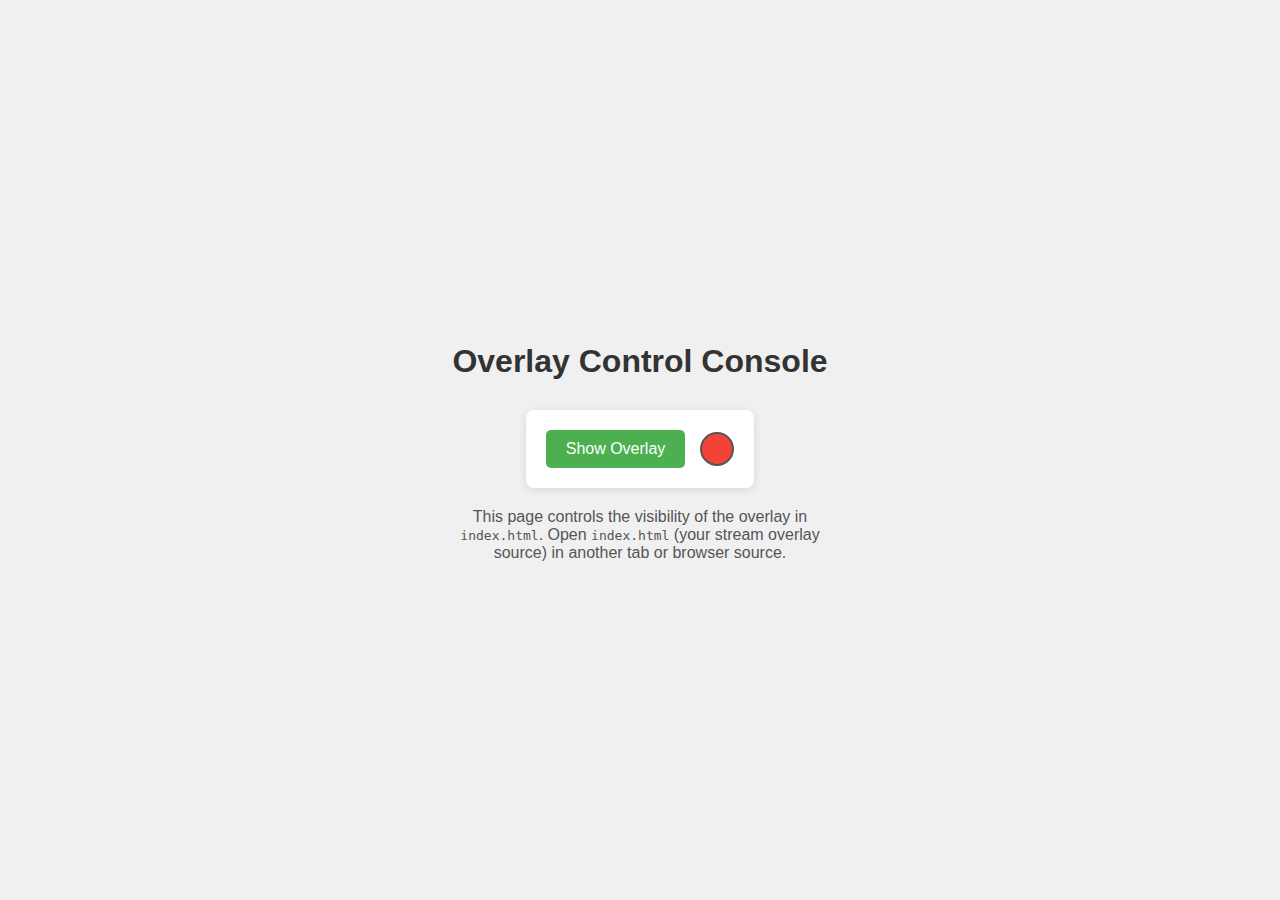
<file: console.html>
<!DOCTYPE html>
<html lang="en">
<head>
    <meta charset="UTF-8">
    <meta name="viewport" content="width=device-width, initial-scale=1.0">
    <title>Overlay Console</title>
    <style>
        body {
            font-family: sans-serif;
            display: flex;
            flex-direction: column;
            align-items: center;
            justify-content: center;
            min-height: 100vh;
            margin: 0;
            background-color: #f0f0f0;
            padding: 20px;
            box-sizing: border-box;
        }
        .controls {
            display: flex;
            align-items: center;
            gap: 15px;
            padding: 20px;
            background-color: white;
            border-radius: 8px;
            box-shadow: 0 2px 10px rgba(0,0,0,0.1);
        }
        #toggleButton {
            padding: 10px 20px;
            font-size: 16px;
            cursor: pointer;
            border: none;
            border-radius: 5px;
            color: white;
            min-width: 120px; /* To prevent layout shift when text changes */
        }
        #statusIndicator {
            width: 30px;
            height: 30px;
            border-radius: 50%;
            border: 2px solid #555;
        }
        .status-shown {
            background-color: #4CAF50; /* Green */
        }
        .status-hidden {
            background-color: #f44336; /* Red */
        }
        .button-show {
            background-color: #4CAF50; /* Green */
        }
        .button-hide {
            background-color: #f44336; /* Red */
        }
        h1 {
            margin-bottom: 30px;
            color: #333;
        }
        p {
            margin-top: 20px;
            text-align: center;
            color: #555;
            max-width: 400px;
        }
    </style>
</head>
<body>
    <h1>Overlay Control Console</h1>
    <div class="controls">
        <button id="toggleButton">Show Overlay</button>
        <div id="statusIndicator"></div>
    </div>
    <p>
        This page controls the visibility of the overlay in <code>index.html</code>.
        Open <code>index.html</code> (your stream overlay source) in another tab or browser source.
    </p>

    <script>
        const toggleButton = document.getElementById('toggleButton');
        const statusIndicator = document.getElementById('statusIndicator');
        const overlayStateKey = 'overlay1Visibility'; // Key for localStorage

        let isOverlayVisible = false; // Local state for the console's UI

        // Function to update UI based on current state
        function updateUI() {
            if (isOverlayVisible) {
                toggleButton.textContent = 'Hide Overlay';
                toggleButton.classList.remove('button-show');
                toggleButton.classList.add('button-hide');
                statusIndicator.classList.remove('status-hidden');
                statusIndicator.classList.add('status-shown');
            } else {
                toggleButton.textContent = 'Show Overlay';
                toggleButton.classList.remove('button-hide');
                toggleButton.classList.add('button-show');
                statusIndicator.classList.remove('status-shown');
                statusIndicator.classList.add('status-hidden');
            }
        }

        // Function to send command to index.html via localStorage
        function setOverlayVisibility(visible) {
            localStorage.setItem(overlayStateKey, visible ? 'show' : 'hide');
            // Add a timestamp to ensure the 'storage' event fires even if the value is the same
            localStorage.setItem(overlayStateKey + 'Timestamp', Date.now());
        }

        // Initialize UI and localStorage from current console state (or default to hidden)
        function initializeConsole() {
            // Check if there's a persisted state, otherwise default to hidden
            const persistedState = localStorage.getItem(overlayStateKey);
            if (persistedState === 'show') {
                isOverlayVisible = true;
            } else {
                isOverlayVisible = false; // Default or if 'hide'
                // Ensure localStorage is set to 'hide' if it wasn't set or was something else
                if (persistedState !== 'hide') {
                     setOverlayVisibility(false);
                }
            }
            updateUI();
        }

        toggleButton.addEventListener('click', () => {
            isOverlayVisible = !isOverlayVisible; // Toggle the local state
            updateUI();
            setOverlayVisibility(isOverlayVisible); // Send command
        });

        // Listen for storage changes from other tabs (e.g., if index.html sets an initial state)
        // This helps keep consoles in sync if multiple are open, though less critical for this setup.
        window.addEventListener('storage', (event) => {
            if (event.key === overlayStateKey) {
                isOverlayVisible = (event.newValue === 'show');
                updateUI();
            }
        });

        // Initial setup
        initializeConsole();
    </script>
</body>
</html>
</file>
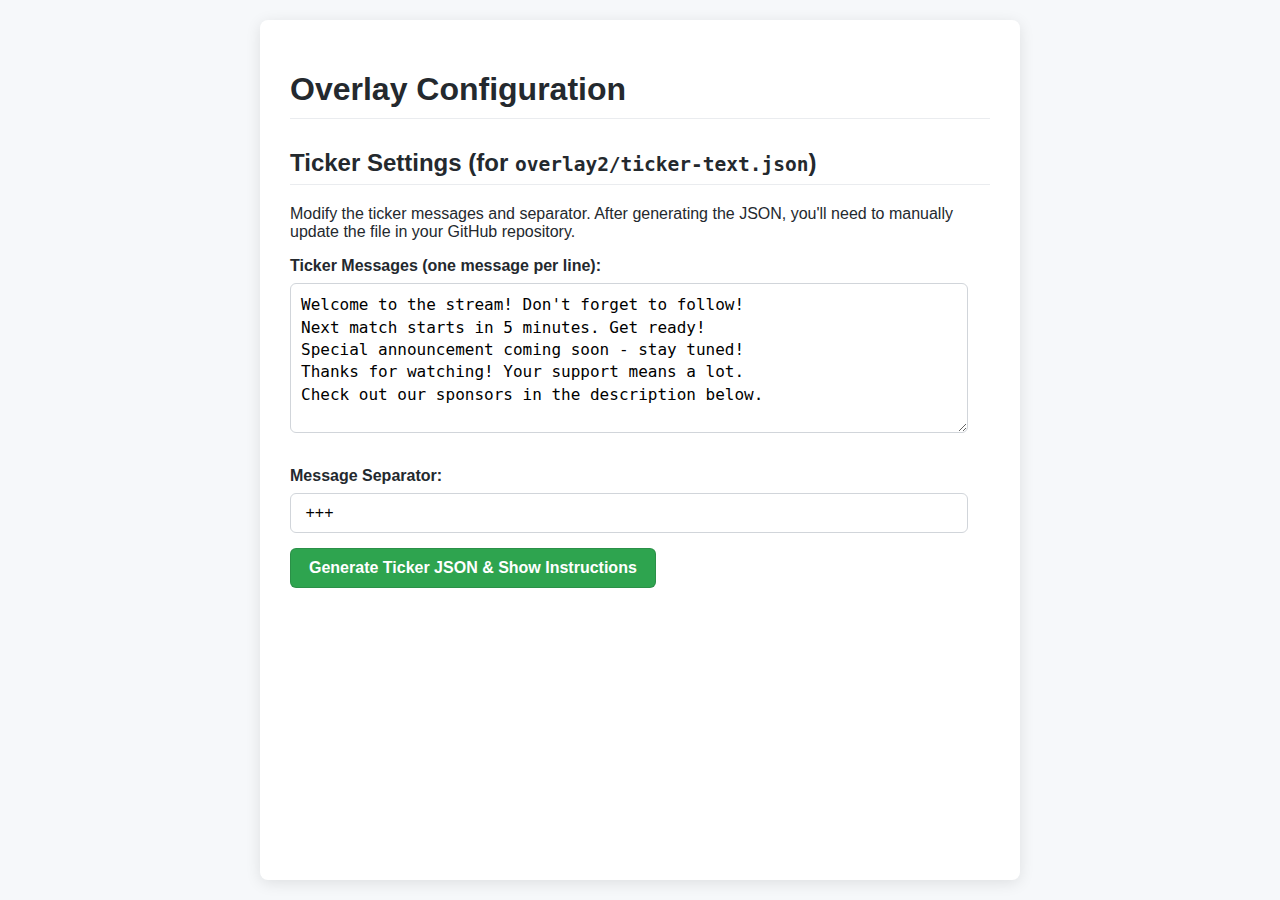
<file: overlayconfig.html>
<!DOCTYPE html>
<html lang="en">
<head>
    <meta charset="UTF-8">
    <meta name="viewport" content="width=device-width, initial-scale=1.0">
    <title>Overlay Configuration</title>
    <style>
        body {
            font-family: -apple-system, BlinkMacSystemFont, "Segoe UI", Roboto, Helvetica, Arial, sans-serif, "Apple Color Emoji", "Segoe UI Emoji", "Segoe UI Symbol";
            margin: 0;
            background-color: #f6f8fa;
            color: #24292e;
            display: flex;
            justify-content: center;
            padding: 20px;
            min-height: 100vh;
            box-sizing: border-box;
        }
        .container {
            background-color: #fff;
            padding: 30px;
            border-radius: 8px;
            box-shadow: 0 3px 15px rgba(0,0,0,0.1);
            width: 100%;
            max-width: 700px;
        }
        h1, h2 {
            border-bottom: 1px solid #eaecef;
            padding-bottom: 0.3em;
            margin-bottom: 20px;
        }
        h1 { font-size: 2em; }
        h2 { font-size: 1.5em; margin-top: 30px; }
        label {
            display: block;
            margin-top: 15px;
            margin-bottom: 8px;
            font-weight: 600;
        }
        input[type="text"], textarea {
            width: calc(100% - 22px); /* Full width minus padding and border */
            padding: 10px;
            margin-bottom: 15px;
            border: 1px solid #d1d5da;
            border-radius: 6px;
            font-size: 16px;
            box-sizing: border-box;
        }
        textarea {
            min-height: 150px;
            resize: vertical;
            font-family: monospace;
            line-height: 1.4;
        }
        button {
            background-color: #2ea44f;
            color: white;
            padding: 10px 18px;
            border: 1px solid rgba(27,31,35,0.15);
            border-radius: 6px;
            cursor: pointer;
            font-size: 16px;
            font-weight: 600;
            transition: background-color 0.2s cubic-bezier(0.3, 0, 0.5, 1);
            margin-right: 10px; /* Space between buttons */
        }
        button:hover {
            background-color: #2c974b;
        }
        button.secondary { /* Style for secondary buttons like 'Copy' */
            background-color: #0366d6; /* GitHub blue */
        }
        button.secondary:hover {
            background-color: #005cc5;
        }
        .output-area {
            margin-top: 25px;
            padding-top: 20px;
            border-top: 1px dashed #d1d5da;
        }
        #generatedJsonFeedback {
            background-color: #f1f8ff;
            border: 1px solid #c8e1ff;
            font-family: monospace;
            white-space: pre-wrap; /* Allows wrapping and preserves whitespace */
            word-wrap: break-word; /* Breaks long words */
            overflow-x: auto;
            margin-bottom: 10px; /* Space before copy button */
        }
        .instructions {
            background-color: #fffbdd; /* Light yellow */
            border: 1px solid #ffeaaf;
            color: #534000;
            padding: 15px;
            border-radius: 6px;
            margin-top: 15px;
            font-size: 0.95em;
        }
        .instructions ol {
            padding-left: 20px;
            margin-top: 5px;
            margin-bottom: 5px;
        }
        .error-message {
            color: #cb2431; /* GitHub error red */
            background-color: #ffeef0;
            border: 1px solid #ffdce0;
            padding: 10px;
            border-radius: 6px;
            margin-top: 10px;
        }
        .copy-feedback { /* For "Copied!" message */
            display: inline-block;
            margin-left: 10px;
            color: #2ea44f;
            font-style: italic;
        }
    </style>
</head>
<body>
    <div class="container">
        <h1>Overlay Configuration</h1>

        <section id="tickerConfig">
            <h2>Ticker Settings (for <code>overlay2/ticker-text.json</code>)</h2>
            <p>Modify the ticker messages and separator. After generating the JSON, you'll need to manually update the file in your GitHub repository.</p>

            <label for="tickerMessagesInput">Ticker Messages (one message per line):</label>
            <textarea id="tickerMessagesInput" placeholder="Welcome to the stream!\nDon't forget to follow!"></textarea>

            <label for="tickerSeparatorInput">Message Separator:</label>
            <input type="text" id="tickerSeparatorInput" value=" +++ ">

            <button id="generateTickerJsonButton">Generate Ticker JSON & Show Instructions</button>

            <div class="output-area" id="tickerJsonOutputContainer" style="display:none;">
                <h3>Generated JSON for <code>overlay2/ticker-text.json</code>:</h3>
                <textarea id="generatedJsonFeedback" readonly></textarea>
                <!-- ADDED: Copy Button and feedback span -->
                <button id="copyJsonButton" class="secondary">Copy JSON to Clipboard</button>
                <span id="copyFeedback" class="copy-feedback"></span>
                <!-- END ADDED -->
                <div class="instructions">
                    <strong>ACTION REQUIRED:</strong>
                    <ol>
                        <li><strong>Copy</strong> the entire content from the text area above (or use the "Copy JSON" button).</li>
                        <li>In your GitHub repository, navigate to and open the <code>overlay2/ticker-text.json</code> file.</li>
                        <li>Click the "Edit this file" (pencil) icon.</li>
                        <li>Delete all existing content in the file.</li>
                        <li><strong>Paste</strong> the new content you copied.</li>
                        <li>Scroll down and click "Commit changes".</li>
                        <li>Your ticker overlay will update after GitHub Pages rebuilds (usually takes 1-2 minutes).</li>
                    </ol>
                </div>
            </div>
            <div id="tickerConfigError" class="error-message" style="display:none;"></div>
        </section>

    </div>

    <script>
        document.addEventListener('DOMContentLoaded', () => {
            // --- Ticker Configuration ---
            const tickerMessagesInputEl = document.getElementById('tickerMessagesInput');
            const tickerSeparatorInputEl = document.getElementById('tickerSeparatorInput');
            const generateTickerJsonButtonEl = document.getElementById('generateTickerJsonButton');
            const generatedJsonFeedbackEl = document.getElementById('generatedJsonFeedback');
            const tickerJsonOutputContainerEl = document.getElementById('tickerJsonOutputContainer');
            const tickerConfigErrorEl = document.getElementById('tickerConfigError');

            // ADDED: Get reference to the new copy button and feedback span
            const copyJsonButtonEl = document.getElementById('copyJsonButton');
            const copyFeedbackEl = document.getElementById('copyFeedback');
            // END ADDED

            const tickerJsonFilePath = 'overlay2/ticker-text.json';

            function showTickerError(message) {
                tickerConfigErrorEl.textContent = message;
                tickerConfigErrorEl.style.display = 'block';
                tickerJsonOutputContainerEl.style.display = 'none';
            }

            function clearTickerError() {
                tickerConfigErrorEl.textContent = '';
                tickerConfigErrorEl.style.display = 'none';
            }

            async function loadInitialTickerConfig() {
                try {
                    const response = await fetch(`${tickerJsonFilePath}?t=${Date.now()}`);
                    if (!response.ok) {
                        throw new Error(`HTTP error! status: ${response.status} while fetching ${tickerJsonFilePath}`);
                    }
                    const data = await response.json();
                    if (data.messages && Array.isArray(data.messages)) {
                        tickerMessagesInputEl.value = data.messages.join('\n');
                    }
                    if (typeof data.separator === 'string') {
                        tickerSeparatorInputEl.value = data.separator;
                    }
                    clearTickerError();
                } catch (error) {
                    console.error("Error loading initial ticker config:", error);
                    showTickerError(`Could not load current ticker configuration: ${error.message}. You can still enter new values and generate JSON.`);
                }
            }

            generateTickerJsonButtonEl.addEventListener('click', () => {
                clearTickerError();
                copyFeedbackEl.textContent = ''; // Clear any previous copy feedback
                const messagesArray = tickerMessagesInputEl.value
                    .trim()
                    .split('\n')
                    .map(line => line.trim())
                    .filter(line => line.length > 0);

                const separator = tickerSeparatorInputEl.value;

                if (messagesArray.length === 0) {
                    showTickerError('Please enter at least one ticker message.');
                    return;
                }

                const newJsonData = {
                    messages: messagesArray,
                    separator: separator
                };

                generatedJsonFeedbackEl.value = JSON.stringify(newJsonData, null, 2);
                tickerJsonOutputContainerEl.style.display = 'block';
                generatedJsonFeedbackEl.scrollTop = 0;
            });

            // ADDED: Event listener for the copy button
            copyJsonButtonEl.addEventListener('click', async () => {
                const jsonToCopy = generatedJsonFeedbackEl.value;
                if (!jsonToCopy) {
                    copyFeedbackEl.textContent = 'Nothing to copy.';
                    return;
                }

                try {
                    await navigator.clipboard.writeText(jsonToCopy);
                    copyFeedbackEl.textContent = 'Copied!';
                    // Optionally clear the message after a few seconds
                    setTimeout(() => {
                        copyFeedbackEl.textContent = '';
                    }, 3000);
                } catch (err) {
                    console.error('Failed to copy text: ', err);
                    copyFeedbackEl.textContent = 'Copy failed. Please copy manually.';
                    // Fallback for older browsers or if permission is denied (less likely in this context)
                    // You could select the text and prompt the user to Ctrl+C
                    generatedJsonFeedbackEl.select();
                    generatedJsonFeedbackEl.setSelectionRange(0, 99999); // For mobile devices
                    alert('Could not copy automatically. Please press Ctrl+C (or Cmd+C) to copy the JSON.');
                }
            });
            // END ADDED

            loadInitialTickerConfig();
        });
    </script>
</body>
</html>
</file>
